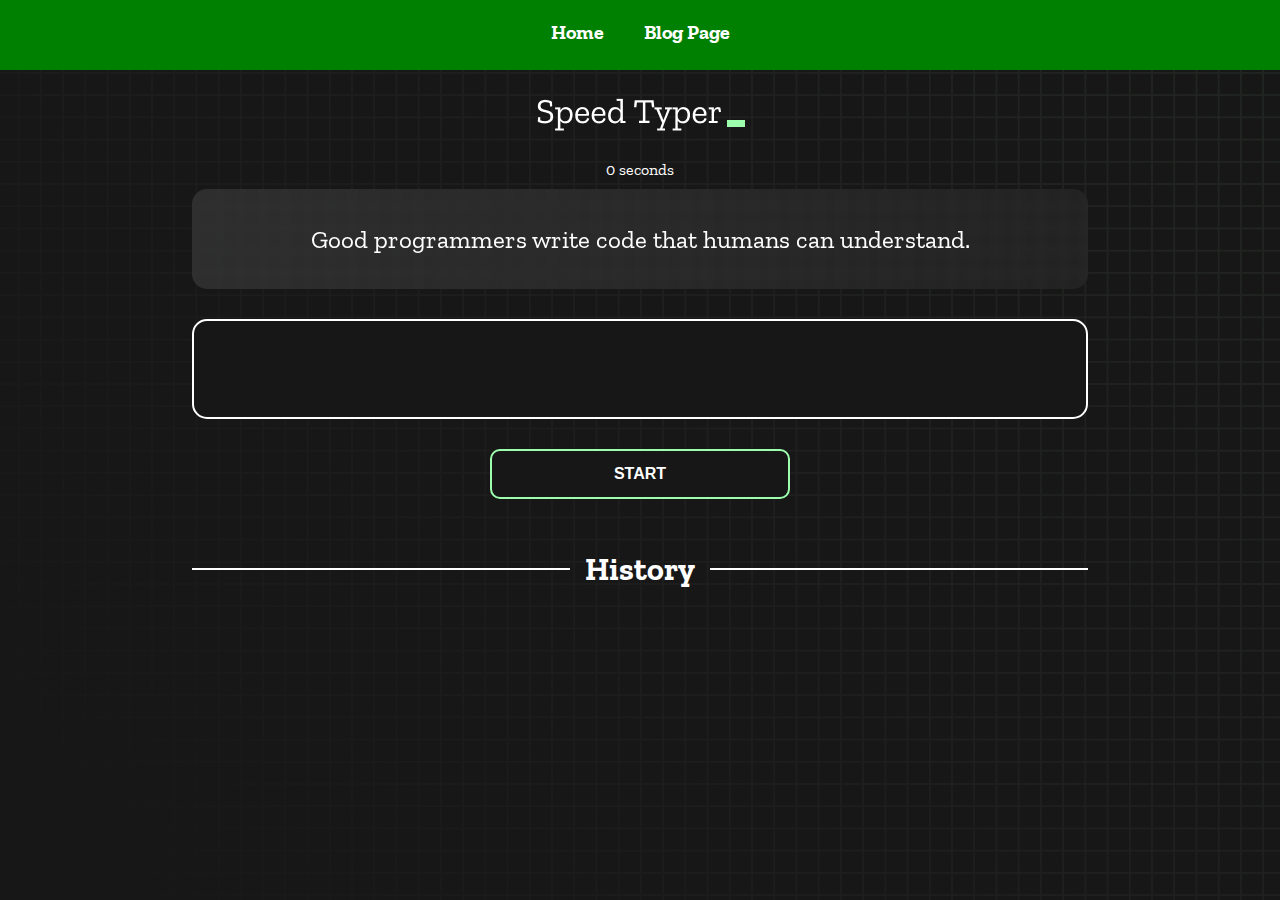
<file: index.html>
<!DOCTYPE html>
<html lang="en">
  <head>
    <meta charset="UTF-8" />
    <meta http-equiv="X-UA-Compatible" content="IE=edge" />
    <meta name="viewport" content="width=device-width, initial-scale=1.0" />
    <title>Type Monster</title>
    <link rel="stylesheet" href="styles.css" />
    <link rel="preconnect" href="https://fonts.googleapis.com" />
    <link rel="preconnect" href="https://fonts.gstatic.com" crossorigin />
    <link
      href="https://fonts.googleapis.com/css2?family=Zilla+Slab:wght@300;400;500&display=swap"
      rel="stylesheet"
    />
  </head>
  <body>
    <header>
      <nav id="mynavs">
        <ul>
          <li><a href="index.html">Home</a></li>
          <li><a href="blog.html">Blog Page</a></li>
        </ul>
      </nav>
    </header>
    <h1 class="title"><img src="./logo.png" /></h1>
    <div id="show-time">0 seconds</div>

    <div class="box-container">
      <div id="question"></div>

      <div id="display" class="inactive"></div>

      <div class="buttons">
        <button id="starts">START</button>
      </div>

      <div class="divider-container">
        <div class="line"></div>
        <h1 class="title2">History</h1>
        <div class="line"></div>
      </div>
      <div id="histories"></div>
    </div>

    <div id="countdown"></div>
    <div id="modal-background" class="hidden">
      <!--============== SHOW MODAL HERE ===============-->
    </div>
    <div id="result" class="hidden"></div>

    <script src="./history.js"></script>
    <script src="./script.js"></script>
  </body>
</html>
</file>
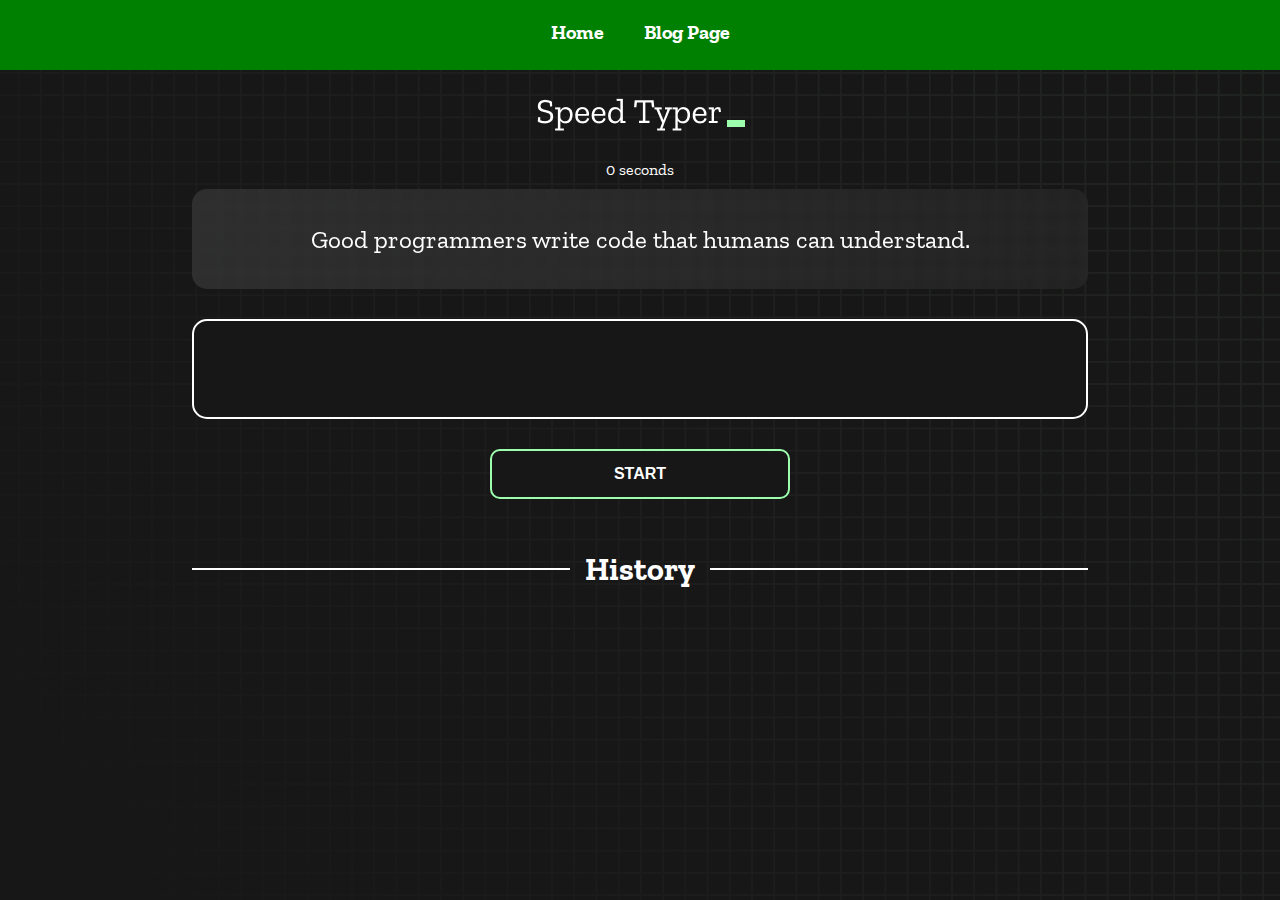
<file: b6-type-monster-debug/index.html>
<!DOCTYPE html>
<html lang="en">
  <head>
    <meta charset="UTF-8" />
    <meta http-equiv="X-UA-Compatible" content="IE=edge" />
    <meta name="viewport" content="width=device-width, initial-scale=1.0" />
    <title>Type Monster</title>
    <link rel="stylesheet" href="styles.css" />
    <link rel="preconnect" href="https://fonts.googleapis.com" />
    <link rel="preconnect" href="https://fonts.gstatic.com" crossorigin />
    <link
      href="https://fonts.googleapis.com/css2?family=Zilla+Slab:wght@300;400;500&display=swap"
      rel="stylesheet"
    />
  </head>
  <body>
    <header>
      <nav id="mynavs">
        <ul>
          <li><a href="index.html">Home</a></li>
          <li><a href="blog.html">Blog Page</a></li>
        </ul>
      </nav>
    </header>
    <h1 class="title"><img src="./logo.png" /></h1>
    <div id="show-time">0 seconds</div>

    <div class="box-container">
      <div id="question"></div>

      <div id="display" class="inactive"></div>

      <div class="buttons">
        <button id="starts">START</button>
      </div>

      <div class="divider-container">
        <div class="line"></div>
        <h1 class="title2">History</h1>
        <div class="line"></div>
      </div>
      <div id="histories"></div>
    </div>

    <div id="countdown"></div>
    <div id="modal-background" class="hidden">
      <!--============== SHOW MODAL HERE ===============-->
    </div>
    <div id="result" class="hidden"></div>

    <script src="./history.js"></script>
    <script src="./script.js"></script>
  </body>
</html>
</file>
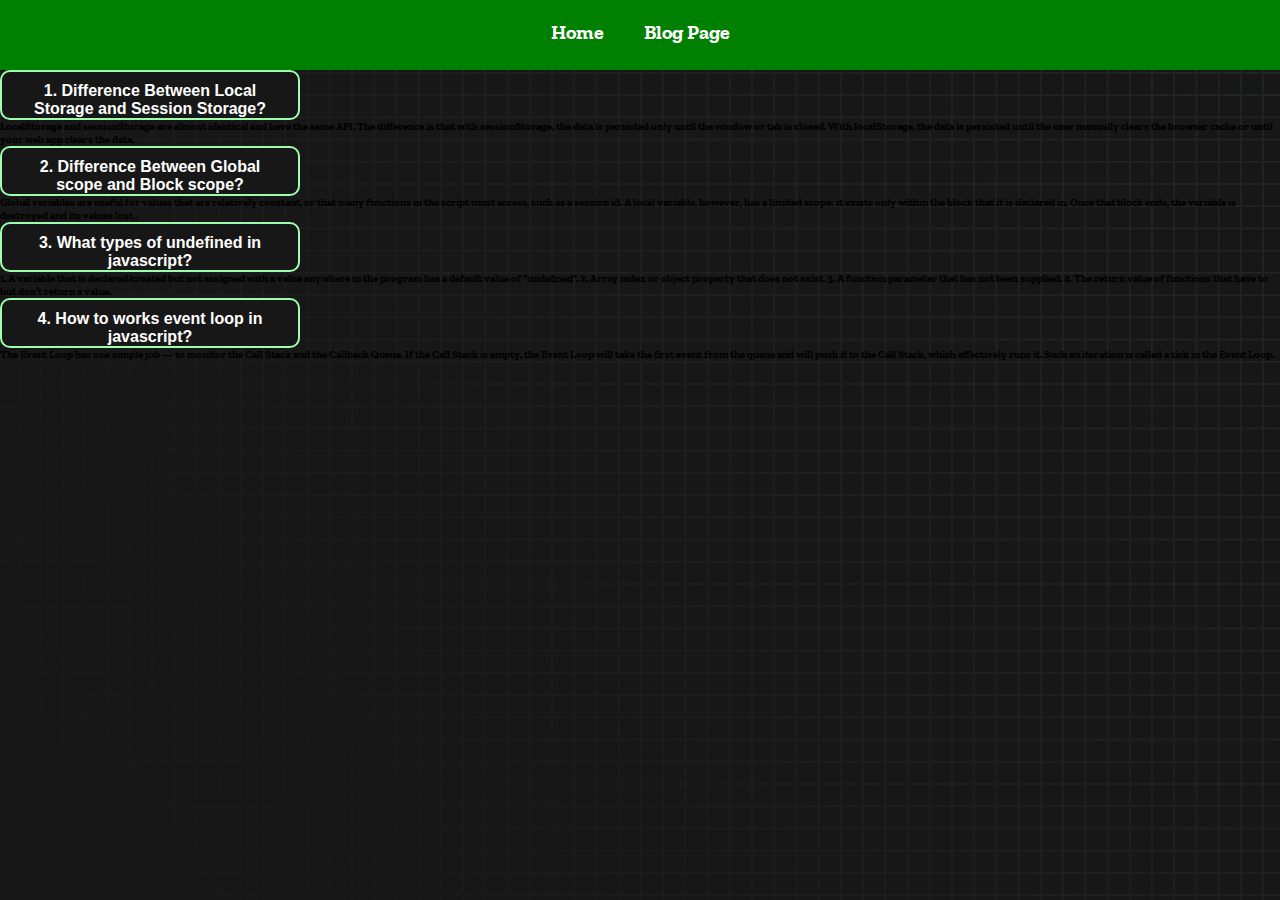
<file: blog.html>
<!DOCTYPE html>
<html lang="en">
<head>
    <meta charset="UTF-8">
    <meta http-equiv="X-UA-Compatible" content="IE=edge">
    <meta name="viewport" content="width=device-width, initial-scale=1.0">
    <title>Blog Page</title>
    <link rel="preconnect" href="https://fonts.googleapis.com" />
    <link rel="preconnect" href="https://fonts.gstatic.com" crossorigin />
    <link
      href="https://fonts.googleapis.com/css2?family=Zilla+Slab:wght@300;400;500&display=swap"
      rel="stylesheet"
    />
    <!--============ BOOTSTRAP CSS ================-->
    <link href="https://cdn.jsdelivr.net/npm/bootstrap@5.2.1/dist/css/bootstrap.min.css" rel="stylesheet" integrity="sha384-iYQeCzEYFbKjA/T2uDLTpkwGzCiq6soy8tYaI1GyVh/UjpbCx/TYkiZhlZB6+fzT" crossorigin="anonymous">
    <!--============ STYLE SHEET ================-->
    <link rel="stylesheet" href="styles.css" />
</head>
<body>
    <header>
        <nav id="mynavs">
            <ul>
            <li><a href="index.html">Home</a></li>
            <li><a href="blog.html">Blog Page</a></li>
            </ul>
        </nav>
        </header>
     <main>
        <section class="my-5 pt-5">
            <div class="container">
                <div class="accordion" id="accordionExample">
                    <div class="accordion-item">
                      <h2 class="accordion-header" id="headingOne">
                        <button class="accordion-button" type="button" data-bs-toggle="collapse" data-bs-target="#collapseOne" aria-expanded="true" aria-controls="collapseOne">
                            1. Difference Between Local Storage and Session Storage?
                        </button>
                      </h2>
                      <div id="collapseOne" class="accordion-collapse collapse show" aria-labelledby="headingOne" data-bs-parent="#accordionExample">
                        <div class="accordion-body">
                          <h6>LocalStorage and sessionStorage are almost identical and have the same API. The difference is that with sessionStorage, the data is persisted only until the window or tab is closed. With localStorage, the data is persisted until the user manually clears the browser cache or until your web app clears the data.</h6>
                        </div>
                      </div>
                    </div>
                    <div class="accordion-item">
                      <h2 class="accordion-header" id="headingTwo">
                        <button class="accordion-button collapsed" type="button" data-bs-toggle="collapse" data-bs-target="#collapseTwo" aria-expanded="false" aria-controls="collapseTwo">
                          2. Difference Between Global scope and Block scope?
                        </button>
                      </h2>
                      <div id="collapseTwo" class="accordion-collapse collapse" aria-labelledby="headingTwo" data-bs-parent="#accordionExample">
                        <div class="accordion-body">
                          <h6>Global variables are useful for values that are relatively constant, or that many functions in the script must access, such as a session id. A local variable, however, has a limited scope: it exists only within the block that it is declared in. Once that block ends, the variable is destroyed and its values lost .</h6>
                        </div>
                      </div>
                    </div>
                    <div class="accordion-item">
                      <h2 class="accordion-header" id="headingThree">
                        <button class="accordion-button collapsed" type="button" data-bs-toggle="collapse" data-bs-target="#collapseThree" aria-expanded="false" aria-controls="collapseThree">
                          3. What types of undefined in javascript?
                        </button>
                      </h2>
                      <div id="collapseThree" class="accordion-collapse collapse" aria-labelledby="headingThree" data-bs-parent="#accordionExample">
                        <div class="accordion-body">
                          <h6>1. A variable that is declared/created but not assigned with a value anywhere in the program has a default value of “undefined”.
                            2. Array index or object property that does not exist.
                            
                            3. A function parameter that has not been supplied.
                            
                            4. The return value of functions that have to but don’t return a value.</h6>
                        </div>
                      </div>
                    </div>
                    <div class="accordion-item">
                        <h2 class="accordion-header" id="headingThree">
                          <button class="accordion-button collapsed" type="button" data-bs-toggle="collapse" data-bs-target="#collapseThree" aria-expanded="false" aria-controls="collapseThree">
                            4. How to works event loop in javascript?
                          </button>
                        </h2>
                        <div id="collapseThree" class="accordion-collapse collapse" aria-labelledby="headingThree" data-bs-parent="#accordionExample">
                          <div class="accordion-body">
                            <h6>The Event Loop has one simple job — to monitor the Call Stack and the Callback Queue. If the Call Stack is empty, the Event Loop will take the first event from the queue and will push it to the Call Stack, which effectively runs it. Such an iteration is called a tick in the Event Loop.</h6>
                          </div>
                        </div>
                      </div>
                  </div>
            </div>
        </section>
     </main>
     <!--=========== finished ================-->
       <!--============ BOOTSTRAP JS ================-->
       <script src="https://cdn.jsdelivr.net/npm/bootstrap@5.2.1/dist/js/bootstrap.bundle.min.js" integrity="sha384-u1OknCvxWvY5kfmNBILK2hRnQC3Pr17a+RTT6rIHI7NnikvbZlHgTPOOmMi466C8" crossorigin="anonymous"></script>
</body>
</html>
</file>
<file: styles.css>
* {
  padding: 0;
  margin: 0;
  box-sizing: border-box;
}

body {
  background-image: url("./bg.png");
  background-size: cover;
  background-position: left top;
  font-family: "Zilla Slab", serif;
}
/*============ HEADER STYLE START ================*/
header nav#mynavs{
  background-color: green;
  width: 100%;
  height: 70px;

}
header nav#mynavs ul{
  list-style: none;
  justify-content: center;
  display: flex;
  
}
header nav#mynavs ul li{
  display: flex;
 
}
header nav#mynavs ul li a{
  color: #fff;
  text-decoration: none;
  display: block;
  justify-content: center;
  padding: 20px 20px;
  font-size: 20px;
  font-weight: bold;
  transition: all .5s;
}
header nav#mynavs ul li a:hover{
  color:#eb6565;

}
/*============ HEADER STYLE END ================*/
.box-container {
  width: 70%;
  margin: 0 auto;
}

#question {
  height: 100px;
  display: flex;
  align-items: center;
  justify-content: center;
  color: white;
  font-size: 25px;
  border-radius: 15px;
  background: rgb(255, 255, 255);
  background: linear-gradient(
    92.49deg,
    rgba(255, 255, 255, 0.1) 0.18%,
    rgba(255, 255, 255, 0.05) 99.85%
  );
  backdrop-filter: blur(5px);
  margin-bottom: 30px;
}

#display {
  height: 100px;
  display: flex;
  flex-wrap: wrap;
  align-items: center;
  padding-left: 5rem;
  color: white;
  font-size: 32px;
  background-color: #171717;
  border: 2px solid #9dffad;
  border-radius: 15px;
}

#countdown {
  position: fixed;
  height: 100vh;
  width: 100vw;
  background-color: rgba(0, 0, 0, 0.8);
  top: 0;
  left: 0;
  display: flex;
  align-items: center;
  justify-content: center;
  font-size: 3rem;
  color: white;
  display: none;
}
#result {
  position: fixed;
  top: 30%; 
  left: 50%;
  transform: translate(-50%, -50%);
  height: 250px;
  width: 400px;
  background-color: #171717;
  border-radius: 15px;
  border: 2px solid #9dffad;
  color: white;
  text-align: center;
  padding: 2rem;
}
#show-time{
  text-align: center;
  color: white;
  margin: 10px 0;
}

.green {
  color: #9dffad;
}
.red {
  color: #eb6565;
}
.bold {
  font-weight: 700;
}
.inactive {
  border: 2px solid white !important;
}
.hidden {
  display: none;
  margin-top: 20px;
  align-items: center;
}
.title {
  text-align: center;
  color: white;
  margin: 20px 0;
}

.divider-container {
  height: 80px;
  display: flex;
  justify-content: center;
  align-items: center;
  gap: 15px;
  margin: 0 auto;
}

.line {
  height: 2px;
  background: white;
  width: 100%;
}

.title2 {
  color: white;
  display: block;
}

.buttons {
  display: flex;
  justify-content: center;
  margin: 30px 0;
}
button {
  padding: 10px 20px;
  border: none;
  font-size: 16px;
  font-weight: bold;
  width: 300px;
  height: 50px;
  color: white;
  background-color: #171717;
  border-radius: 10px;
  border: 2px solid #9dffad;
  cursor: pointer;
}

#histories {
  display: flex;
  flex-wrap: wrap;
  justify-content: space-around;
}

.card {
  width: 100%;
  height: 100%;
  padding: 50px;
  display: flex;
  justify-content: space-between;
  align-items: center;
  padding: 20px 30px;
  color: white;
  border-radius: 15px;
  background: rgb(255, 255, 255);
  background: linear-gradient(
    92.49deg,
    rgba(255, 255, 255, 0.1) 0.18%,
    rgba(255, 255, 255, 0.05) 99.85%
  );
  backdrop-filter: blur(5px);
  margin-bottom: 30px;
}

#modal-background {
  background: rgb(255, 255, 255);
  background: linear-gradient(
    92.49deg,
    rgba(255, 255, 255, 0.1) 0.18%,
    rgba(255, 255, 255, 0.05) 99.85%
    
  );
  backdrop-filter: blur(5px);
  height: 100vh;
  width: 100%;
  position: fixed;
  top: 0;
  
}

@media only screen and (max-width: 576px) {
  .box-container {
    padding: 0 20px;
    width: 100%;
  }
  .card {
    flex-direction: column;
  }
  
}
@media only screen and (min-width: 768px){
  #histories{
    display:grid;
    grid-template-columns: repeat(3, 1fr);
    grid-column-gap:0.5rem;
    grid-row-gap:0.5rem;
    justify-items: stretch;
    align-items: stretch;
    padding: 20px 30px;
  }
  .card{
    flex-direction: column;
  }
  
}
</file>
<file: b6-type-monster-debug/styles.css>
* {
  padding: 0;
  margin: 0;
  box-sizing: border-box;
}

body {
  background-image: url("./bg.png");
  background-size: cover;
  background-position: left top;
  font-family: "Zilla Slab", serif;
}
/*============ HEADER STYLE START ================*/
header nav#mynavs{
  background-color: green;
  width: 100%;
  height: 70px;

}
header nav#mynavs ul{
  list-style: none;
  justify-content: center;
  display: flex;
  
}
header nav#mynavs ul li{
  display: flex;
 
}
header nav#mynavs ul li a{
  color: #fff;
  text-decoration: none;
  display: block;
  justify-content: center;
  padding: 20px 20px;
  font-size: 20px;
  font-weight: bold;
  transition: all .5s;
}
header nav#mynavs ul li a:hover{
  color:#eb6565;

}
/*============ HEADER STYLE END ================*/
.box-container {
  width: 70%;
  margin: 0 auto;
}

#question {
  height: 100px;
  display: flex;
  align-items: center;
  justify-content: center;
  color: white;
  font-size: 25px;
  border-radius: 15px;
  background: rgb(255, 255, 255);
  background: linear-gradient(
    92.49deg,
    rgba(255, 255, 255, 0.1) 0.18%,
    rgba(255, 255, 255, 0.05) 99.85%
  );
  backdrop-filter: blur(5px);
  margin-bottom: 30px;
}

#display {
  height: 100px;
  display: flex;
  flex-wrap: wrap;
  align-items: center;
  padding-left: 5rem;
  color: white;
  font-size: 32px;
  background-color: #171717;
  border: 2px solid #9dffad;
  border-radius: 15px;
}

#countdown {
  position: fixed;
  height: 100vh;
  width: 100vw;
  background-color: rgba(0, 0, 0, 0.8);
  top: 0;
  left: 0;
  display: flex;
  align-items: center;
  justify-content: center;
  font-size: 3rem;
  color: white;
  display: none;
}
#result {
  position: fixed;
  top: 30%; 
  left: 50%;
  transform: translate(-50%, -50%);
  height: 250px;
  width: 400px;
  background-color: #171717;
  border-radius: 15px;
  border: 2px solid #9dffad;
  color: white;
  text-align: center;
  padding: 2rem;
}
#show-time{
  text-align: center;
  color: white;
  margin: 10px 0;
}

.green {
  color: #9dffad;
}
.red {
  color: #eb6565;
}
.bold {
  font-weight: 700;
}
.inactive {
  border: 2px solid white !important;
}
.hidden {
  display: none;
  margin-top: 20px;
  align-items: center;
}
.title {
  text-align: center;
  color: white;
  margin: 20px 0;
}

.divider-container {
  height: 80px;
  display: flex;
  justify-content: center;
  align-items: center;
  gap: 15px;
  margin: 0 auto;
}

.line {
  height: 2px;
  background: white;
  width: 100%;
}

.title2 {
  color: white;
  display: block;
}

.buttons {
  display: flex;
  justify-content: center;
  margin: 30px 0;
}
button {
  padding: 10px 20px;
  border: none;
  font-size: 16px;
  font-weight: bold;
  width: 300px;
  height: 50px;
  color: white;
  background-color: #171717;
  border-radius: 10px;
  border: 2px solid #9dffad;
  cursor: pointer;
}

#histories {
  display: flex;
  flex-wrap: wrap;
  justify-content: space-around;
}

.card {
  width: 100%;
  height: 100%;
  padding: 50px;
  display: flex;
  justify-content: space-between;
  align-items: center;
  padding: 20px 30px;
  color: white;
  border-radius: 15px;
  background: rgb(255, 255, 255);
  background: linear-gradient(
    92.49deg,
    rgba(255, 255, 255, 0.1) 0.18%,
    rgba(255, 255, 255, 0.05) 99.85%
  );
  backdrop-filter: blur(5px);
  margin-bottom: 30px;
}

#modal-background {
  background: rgb(255, 255, 255);
  background: linear-gradient(
    92.49deg,
    rgba(255, 255, 255, 0.1) 0.18%,
    rgba(255, 255, 255, 0.05) 99.85%
    
  );
  backdrop-filter: blur(5px);
  height: 100vh;
  width: 100%;
  position: fixed;
  top: 0;
  
}

@media only screen and (max-width: 576px) {
  .box-container {
    padding: 0 20px;
    width: 100%;
  }
  .card {
    flex-direction: column;
  }
  
}
@media only screen and (min-width: 768px){
  #histories{
    display:grid;
    grid-template-columns: repeat(3, 1fr);
    grid-column-gap:0.5rem;
    grid-row-gap:0.5rem;
    justify-items: stretch;
    align-items: stretch;
    padding: 20px 30px;
  }
  .card{
    flex-direction: column;
  }
  
}
</file>
